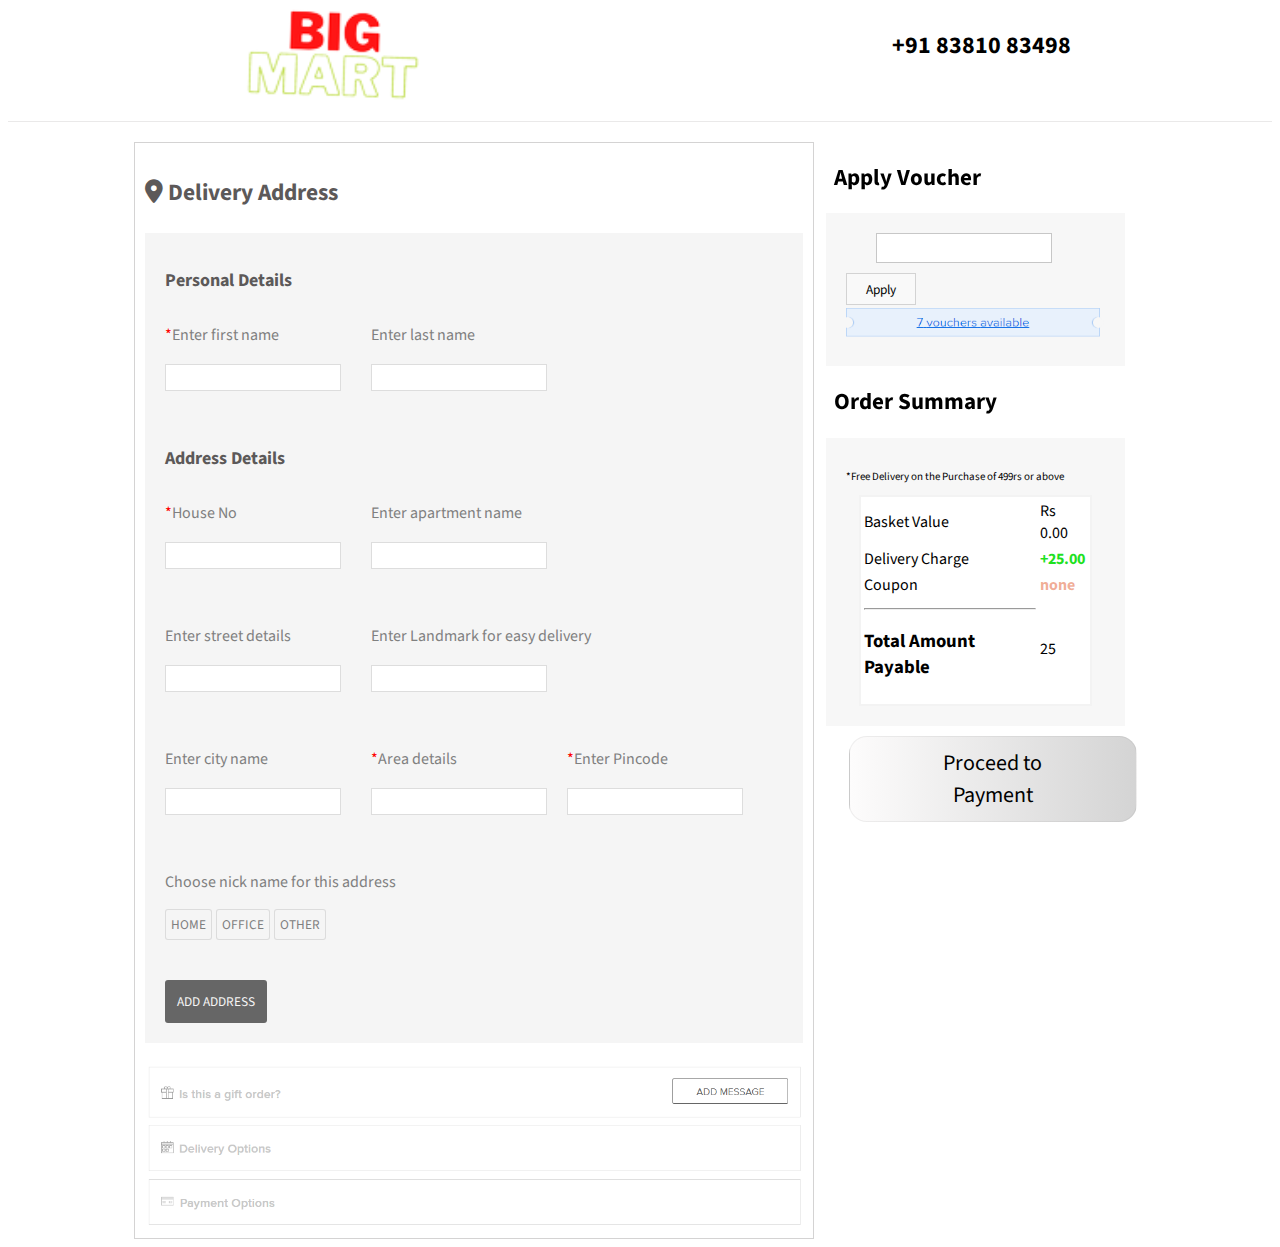
<file: checkout.html>
<!DOCTYPE html>
<html lang="en">

<head>
    <meta charset="UTF-8">
    <meta http-equiv="X-UA-Compatible" content="IE=edge">
    <meta name="viewport" content="width=device-width, initial-scale=1.0">
    <title>Checkout_delivery_address</title>
    <link rel="shortcut icon" href="./bigmart.png">
    <link rel="stylesheet" href="./all.min.css">
    <link rel="stylesheet" href="./checkout.css">
    <link rel="preconnect" href="https://fonts.googleapis.com">
    <link rel="preconnect" href="https://fonts.gstatic.com" crossorigin>
    <style>
        @import url('https://fonts.googleapis.com/css2?family=IBM+Plex+Serif:wght@400;500;600;700&family=Poppins&family=Source+Sans+Pro:wght@300&family=Tinos&display=swap');

        * {
            font-family: 'IBM Plex Serif', serif;
            font-family: 'Poppins', sans-serif;
            font-family: 'Source Sans Pro', sans-serif;
            /* font-family: serif; */
        }
    </style>

</head>

<body>
    <div id="nav">
        <img src="./bigmart.png" alt="">
        <h2>+91 83810 83498 </h2>
    </div>
    <div class="main">

        <div class="delivery">
            <h3><i class="fa-solid fa-location-dot"> </i> Delivery Address</h3>
            <div>
                <h2>Personal Details</h2>
                <div class="personal">

                    <div class="first">
                        <p><span style="color: red;">*</span>Enter first name</p>
                        <input type="text" id="First">
                    </div>
                    <div class="last">
                        <p>Enter last name</p>
                        <input type="text" id="Last">
                    </div>

                </div>
            </div>
            <!-- ----address details------ -->


            <div>
                <h2>Address Details </h2>
                <div class="personal">

                    <div class="first">
                        <p><span style="color: red;">*</span>House No</p>
                        <input type="text" id="House">
                    </div>
                    <div class="lasting">
                        <p>Enter apartment name</p>
                        <input type="text" id="apartment">
                    </div>

                </div>


            </div>
            <div class="personal">

                <div class="first">
                    <p><span style="color: red;"></span>Enter street details</p>
                    <input type="text" id="Street">
                </div>
                <div class="lasting">
                    <p>Enter Landmark for easy delivery</p>
                    <input type="text" id="Landmark">
                </div>

            </div>

            <!-- pincode  --------------------------------------------------- -->

            <div>
                <div class="personal">

                    <div class="first">
                        <p> Enter city name</p>
                        <input type="text" id="City">
                    </div>
                    <div class="last">
                        <p><span style="color: red;">*</span>Area details</p>
                        <input type="text" id="Area">
                    </div>
                    <div class="last">
                        <p><span style="color: red;">*</span>Enter Pincode</p>
                        <input type="text" id="Pincode">
                    </div>
                </div>
            </div>
            <!-- ---------------------dont cross delivery ------------------------>


            <!-- -------------------------------------choose nick name---------- -->
            <div id="nick">
                <p>Choose nick name for this address</p>

                <button>HOME</button>
                <button>OFFICE</button>
                <button>OTHER</button>

            </div>
            <div> <button id="Address">ADD ADDRESS</button>
            </div>
            <img src="./Down-checkout.png" alt="" id="checkdown">
        </div>

        <!-- ------------------------------------------ -->
        <div class="voucher">
            <h2>Apply Voucher</h2>
            <div>
                <form action="" id="form">
                    <input type="text" id="Couponcode">
                    <input type="submit" value="Apply" id="Apply">
                </form>
                <img src="./coupon.png" alt="" id="Cimg">
            </div>

            <!-- ------------------------------------------ -->

            <h2>Order Summary</h2>
            <div>
                <table>
                    <tbody>
                        <tr>
                            <td>Basket Value</td>
                            <td>Rs <Span id="val">0</Span></td>
                        </tr>
                        <tr>
                            <td>Delivery Charge</td>
                            <td><span id="free" style="color: rgb(31, 225, 31); font-weight: 700;">Free</span></td>
                        </tr>
                        <tr>
                            <td>Coupon</td>
                            <td><span id="AC" style="color: rgba(225, 83, 31, 0.467); font-weight: 700;">none</span>
                            </td>
                        </tr>
                        <tr>
                            <td id="line">
                                <hr>
                                <h3>Total Amount Payable</h3>
                            </td>
                            <td><span id="tot"></span></td>
                        </tr>
                        <tr>
                            <!-- <select name="" id="savings">
                                Total savings
                            </select> -->
                            <p style="font-size: 11px;">*Free Delivery on the Purchase of 499rs or above</p>
                        </tr>
                    </tbody>
                </table>
            </div>
            <button id="proceed">Proceed to Payment</button>
        </div>

    </div>

</body>
<script src="./checkout.js"></script>

</html>
</file>
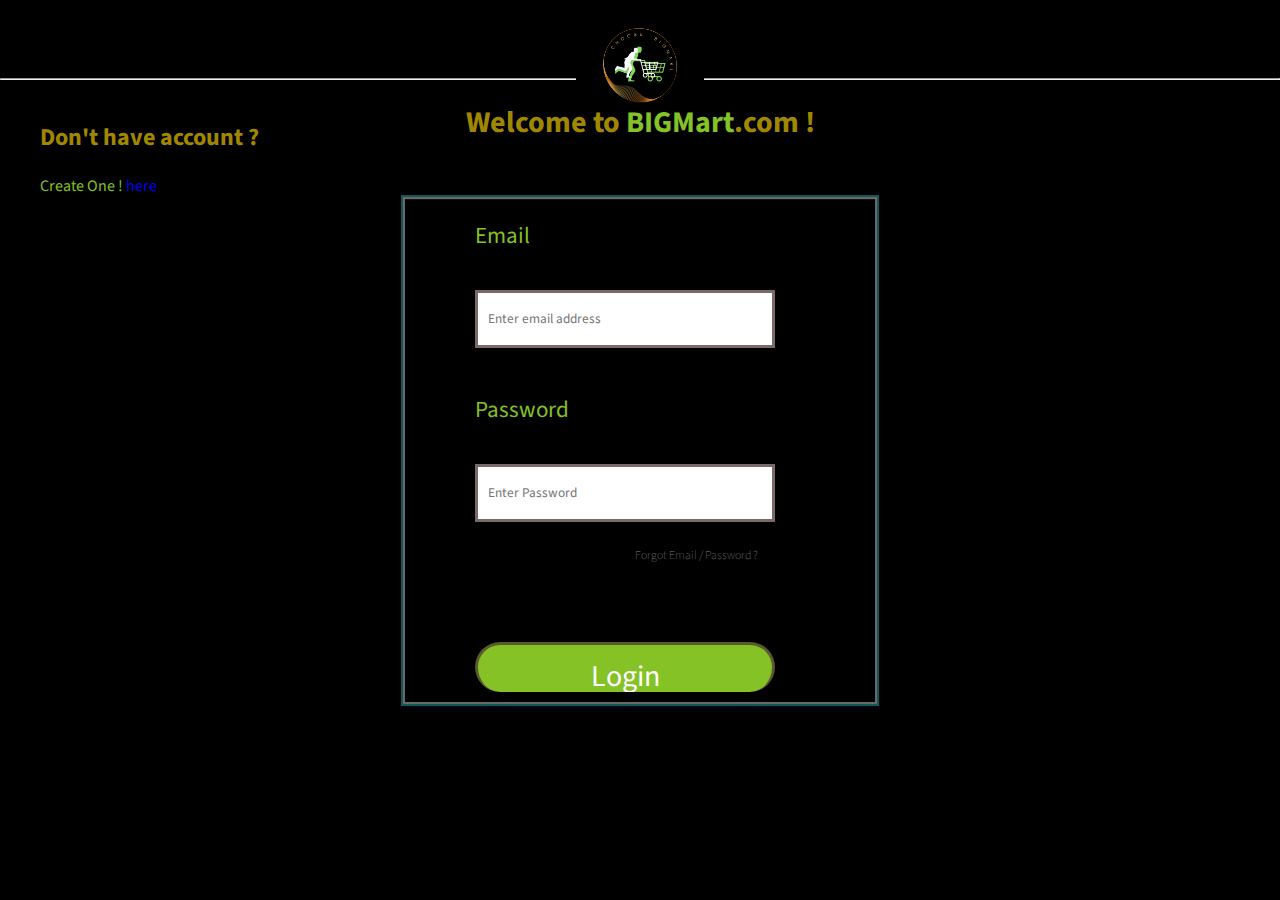
<file: login.html>
<!DOCTYPE html>
<html lang="en">

<head>
    <meta charset="UTF-8">
    <meta http-equiv="X-UA-Compatible" content="IE=edge">
    <meta name="viewport" content="width=device-width, initial-scale=1.0">
    <link rel="stylesheet" href="login.css">
    <link rel="shortcut icon" href="./bigmart.png">

    <style>
        @import url('https://fonts.googleapis.com/css2?family=IBM+Plex+Serif:wght@400;500;600;700&family=Poppins&family=Source+Sans+Pro:wght@300&family=Tinos&display=swap');

        * {
            font-family: 'IBM Plex Serif', serif;
            font-family: 'Poppins', sans-serif;
            font-family: 'Source Sans Pro', sans-serif;
            /* font-family: serif; */
        }
    </style>

    <title>Login-</title>
</head>

<body>
    <div>
        <div>
            <img src="./bigMart.com.png" id="back" alt="">
            <h2 id="we">Welcome to <span style=" color: #84c225;"> BIGMart</span>.com
                !</h2>
        </div>
    </div>
    <hr>
    <div id="one">
        <h2>Don't have account ? </h2>
        <span>Create One ! <a href="./signup.html">here</a></span>
    </div>
    <div class="main">

        <form action="">
            <label for="">Email</label>
            <input type="text" placeholder="Enter email address" id="email">
            <label for="">Password</label>
            <input type="password" placeholder="Enter Password" id="pass">
            <h5>Forgot Email / Password ?</h5>

            <input type="submit" value="Login" id="btn">

        </form>
    </div>
</body>
<script src="./login.js"></script>

</html>
</file>
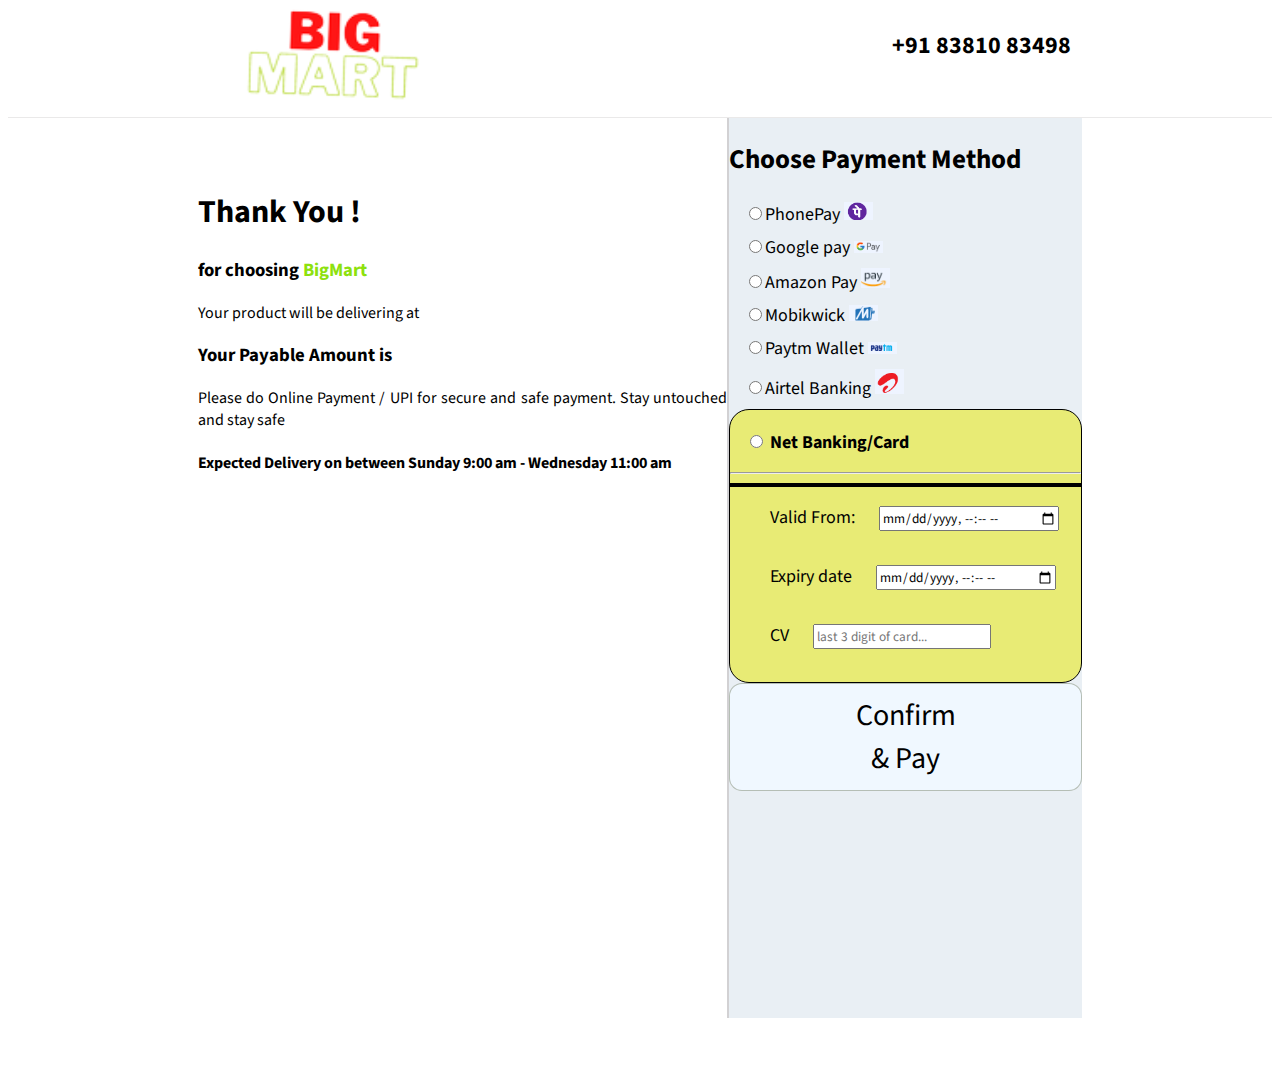
<file: payment.html>
<!DOCTYPE html>
<html lang="en">

<head>
    <meta charset="UTF-8">
    <meta http-equiv="X-UA-Compatible" content="IE=edge">
    <meta name="viewport" content="width=device-width, initial-scale=1.0">
    <title>Payment - page</title>
    <link rel="stylesheet" href="./all.min.css">
    <link rel="shortcut icon" href="./bigmart.png">

    <link rel="stylesheet" href="./payment.css">
    <link rel="preconnect" href="https://fonts.googleapis.com">
    <link rel="preconnect" href="https://fonts.gstatic.com" crossorigin>
    <link rel="shortcut icon" href="./bigMart.com-removebg-preview.png">

    <style>
        @import url('https://fonts.googleapis.com/css2?family=IBM+Plex+Serif:wght@400;500;600;700&family=Poppins&family=Source+Sans+Pro:wght@300&family=Tinos&display=swap');

        * {
            font-family: 'IBM Plex Serif', serif;
            font-family: 'Poppins', sans-serif;
            font-family: 'Source Sans Pro', sans-serif;
            /* font-family: serif; */
        }
    </style>
    <style>
        @import url('https://fonts.googleapis.com/css2?family=IBM+Plex+Serif:wght@400;500;600;700&family=Poppins&family=Source+Sans+Pro:wght@300&family=Tinos&display=swap');

        * {
            font-family: 'IBM Plex Serif', serif;
            font-family: 'Poppins', sans-serif;
            font-family: 'Source Sans Pro', sans-serif;
            /* font-family: serif; */
        }
    </style>
</head>

<body>
    <div id="nav">
        <a href="./index.html"><img src="./bigmart.png" alt=""></a>
        <h2>+91 83810 83498 </h2>
    </div>
    <div class="main">
        <div class="card">
            <h1 id="show"></h1>
            <h1>Thank You <span id="name"></span>!</h1>
            <h3>for choosing <span style="color: rgb(141, 225, 14);">BigMart</h2>
            </h3>

            <p>Your product will be delivering at <span id="location"></span></p>
            <h3>Your Payable Amount is <span id="total" style="color: red;"></span></h3>
            <p> Please do Online Payment / UPI for secure and safe payment. Stay untouched and stay safe </p>
            <h4>Expected Delivery on between Sunday 9:00 am - Wednesday 11:00 am </h4>


        </div>
        <div class="dash">
            <h2>Choose Payment Method

            </h2>
            <input type="radio" name="son" id="phonepay" value="phonepay" placeholder="sonu">PhonePay <img
                src="./phone.png" alt=""><br>
            <input type="radio" name="" id="gPay">Google pay <img src="./gpay.png" alt=""><br>
            <input type="radio" name="" id="amazon">Amazon Pay <img src="./amazon.png" alt=""><br>
            <input type="radio" name="" id="mobikwick">Mobikwick <img src="./Mobi.png" alt=""><br>
            <input type="radio" name="" id="paytm">Paytm Wallet <img src="./paytm'.png" alt=""><br>
            <input type="radio" name="" id="Net_Banking">Airtel Banking <img src="./Airtel.png" alt=""><br>
            <div id="in">
                <input type="radio" name="" id="card"> <b> Net Banking/Card</b>
                <br>
                <hr>
                <hr style="border: 2px solid rgb(0, 0, 0);">
                <ul>Valid From:
                    <input type="datetime-local" class="qcard">
                </ul>
                <ul>Expiry date
                    <input type="datetime-local" class="qcard">
                </ul>
                <ul>
                    CV <input type="password" name="" placeholder="last 3 digit of card..." id="">
                </ul>

            </div>
            <button type="click" id="confirm">Confirm & Pay</button>
        </div>
    </div>
</body>
<script>
    let data = JSON.parse(localStorage.getItem("final"))
    console.log(data);

    let nme = document.querySelector("#name");
    let loc = document.querySelector("#location");
    let total = document.querySelector("#total");



    nme.innerText = data[0].name;
    loc.innerText = data[0].house + " " + data[0].landmark + " " + data[0].street + " " + data[0].area + " " + data[0].pincode;

    total.innerText = data[0].total + ".00 only"


    // ---------------------------------------------------------------------------------------------------

    let details = document.querySelector(".qcard");
    let shower = document.querySelector("#show")
    let firm = document.querySelector("#confirm");
    firm.addEventListener("click", function () {

        let div = document.createElement("h2")
        div.innerText = "✅Payment  done Succefully!";
        // div.style.fontWeight = 00;
        let p = document.createElement("p");
        p.innerText = "redirecting to main page in 5 sec..."
        show.append(div, p)
        setTimeout(() => {
            window.location.href = "./index.html"
        }, 5000)
    })

</script>

</html>
</file>
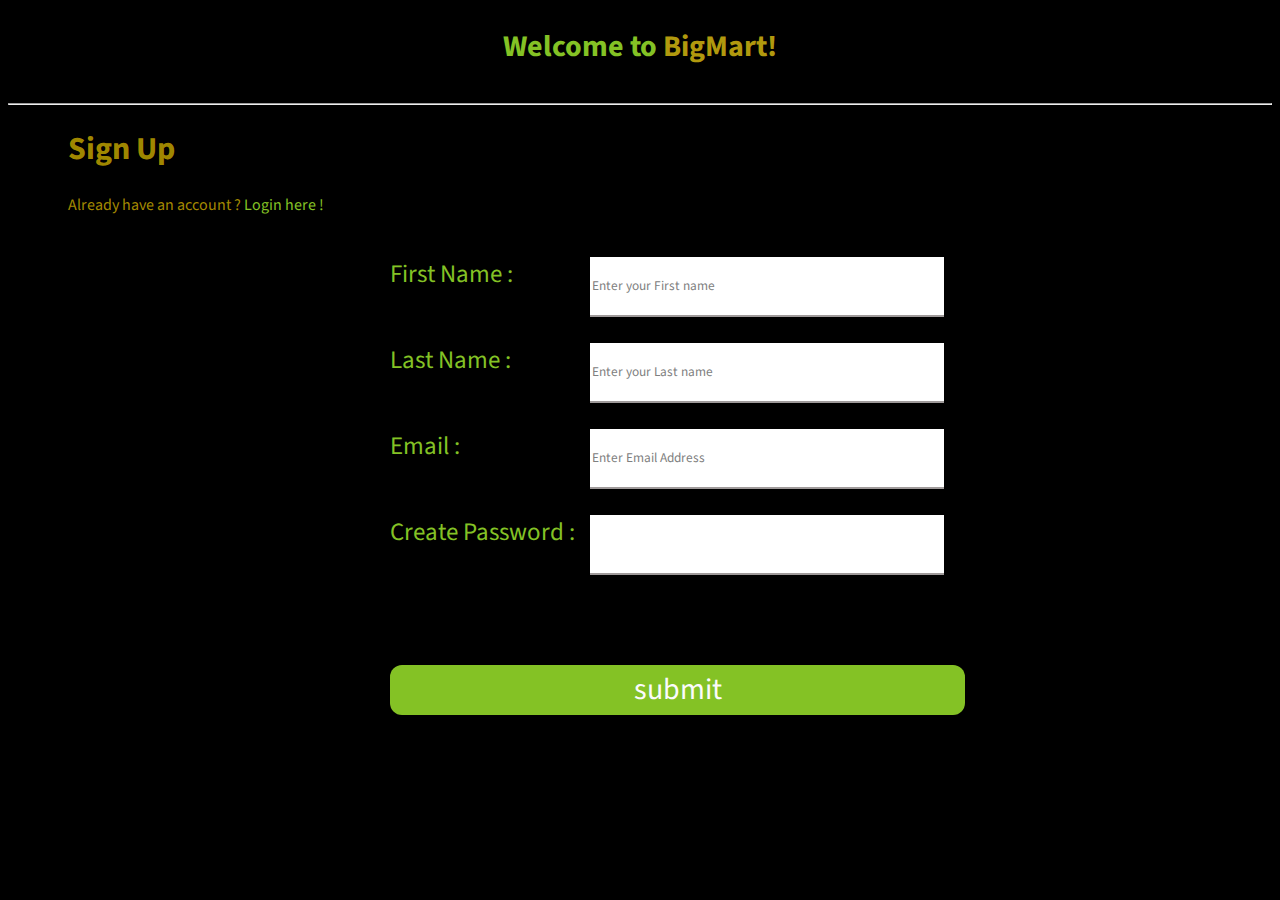
<file: signup.html>
<!DOCTYPE html>
<html lang="en">

<head>
    <meta charset="UTF-8">
    <meta http-equiv="X-UA-Compatible" content="IE=edge">
    <meta name="viewport" content="width=device-width, initial-scale=1.0">
    <title>Document</title>
    <link rel="shortcut icon" href="./bigmart.png">

    <link rel="stylesheet" href="./signup.css">
    <link rel="shortcut icon" href="./bigMart.com-removebg-preview.png">

    <style>
        @import url('https://fonts.googleapis.com/css2?family=IBM+Plex+Serif:wght@400;500;600;700&family=Poppins&family=Source+Sans+Pro:wght@300&family=Tinos&display=swap');

        * {
            font-family: 'IBM Plex Serif', serif;
            font-family: 'Poppins', sans-serif;
            font-family: 'Source Sans Pro', sans-serif;
            /* font-family: serif; */
        }
    </style>
</head>

<body>
    <div class="m">
        <h2>Welcome to <span style="color: rgb(177, 153, 14);"> BigMart!</span></h2>
    </div>
    <hr>
    <div id="one">
        <h1>Sign Up </h1>
        <p>Already have an account ? <span><a href="./login.html">Login here !</a></span></p>
    </div>
    <div class="main">

        <form action="login">
            <label for="first">First Name :</label>
            <input type="text" placeholder="Enter your First name" id="first">
            <label for="last">Last Name :</label>
            <input type="text" id="last" placeholder="Enter your Last name">
            <label for="email">Email :</label>
            <input type="text" id="email" placeholder="Enter Email Address">
            <label for="pass">Create Password :</label>
            <input type="password" id="pass" name="" id="password">




        </form>
        <input type="button" value="submit" id="sub">
    </div>
</body>
<script src="./signup.js"></script>

</html>
</file>
<file: checkout.css>
.personal {
    display: flex;
}

#contact {

    display: flex;
}

.green {
    background-color: green;
}

#nav {
    display: flex;
    justify-content: space-around;
    box-sizing: border-box;
    border-bottom: 1px solid rgba(135, 129, 129, 0.177);
    position: sticky;
    top: 0;
    background-color: white;
}

#nav>img {
    margin-bottom: 10px;
}

.main {
    display: flex;
    width: 80%;
    margin: auto;
    margin-top: 20px;


}

.delivery {
    width: 65%;
    display: grid;
    border: 1px solid rgba(93, 87, 87, 0.264);

    font-size: 20px;
    color: rgb(92, 89, 89);
    /* grid-template-columns: repeat(3, 100px); */
    padding: 10px;
}

.delivery p {
    color: gray;
}

.delivery input {
    height: 23px;
    border: 1px solid rgba(0, 0, 0, 0.132);
}

.delivery>div {
    padding: 20px;
    background-color: #F5F5F5;
}


.delivery>div>h2 {
    font-size: 18px;

}

.first {
    margin-right: 30px;
}

.last {
    margin-right: 20px;
}

#last,
#street,
#last {
    width: 370px;
}

.delivery p {
    font-size: 16px;
}

#nick>button {
    border-radius: 3px;

    border: 1px solid rgba(128, 128, 128, 0.21);

    background-color: #F5F5F5;
    padding: 5px;
    color: grey;
}

#checkdown {
    margin-top: 20px;
    width: 100%;
}

#Address {
    border: none;
    padding: 12px;
    border-radius: 3px;

    background-color: #666666;
    color: #F5F5F5;
}

.voucher {
    /* position: sticky; */
    /* top: 0; */
    width: 32%;
    /* border: 3px solid hotpink; */
    /* margin-left: 10px; */
}

.voucher>div {
    background-color: #F7F7F7;
    margin: auto;
    /* text-align: center; */

    padding: 20px;
    width: 80%;
}

.voucher input {
    height: 26px;
    border: 1px solid rgba(128, 128, 128, 0.44);
}

.voucher form input:nth-child(1) {
    margin-left: 30px;
    margin-bottom: 10px;
}

.voucher img {
    width: 100%;
}

.voucher h2 {
    font-size: 23px;
    position: relative;
    left: 20px;
}

#Apply {
    background-color: #F9F9F9;
    border: 1px solid rgba(128, 128, 128, 0.314);
    padding: 5px;
    width: 70px;
    height: 32px;
    /* padding-bottom: 10px; */
}

td {
    margin-bottom: 50px;
}

table {
    width: 90%;
    margin: auto;
    border: 2px solid rgba(141, 141, 141, 0.1);
    background-color: #ffffff;
}

#proceed {
    margin-left: 35px;
    margin-top: 10px;
    font-size: 22px;
    padding: 10px;
    padding-left: 70px;
    padding-right: 70px;



    border-radius: 18px;
    background-image: linear-gradient(to right, rgb(253, 252, 252), rgb(212, 212, 212));
    border: 1px solid rgba(128, 128, 128, 0.111);
}
</file>
<file: login.css>
body {
    margin: 0;
    /* padding: ; */
    /* background-image: url(./bigMart.com.png); */

    /* background-position: 30px; */
    height: 100vh;
    background-color: rgba(37, 31, 31, 0.029);
}

#back {
    width: 10%;
}

#we {
    /* background-color: aqua; */
    position: relative;
    top: -60px;
}

.main {
    border: 2px solid rgba(235, 227, 227, 0.46);
    box-shadow: rgba(20, 100, 100, 0.87) 0px 0px 0px 2px, rgba(6, 24, 44, 0.65) 0px 4px 6px -1px, rgba(255, 255, 255, 0.08) 0px 1px 0px inset;
    /* display: block; */
    width: 400px;
    margin: auto;
    padding-left: 70px;
    background-color: rgb(0, 0, 0);

    /* margin-top: 40px; */
}

div:first-child {
    /* background-color: #84c225;
    background-image: linear-gradient(rgb(23, 148, 23), rgba(33, 18, 18, 0.924), rgb(226, 204, 78), black);
    color: whitesmoke; */
    color: #84c225;
    text-align: center;
    font-size: 20px;
    box-sizing: border-box;

    /* margin: auto; */
    height: 70px;

    /* margin-top: 0; */
}


form {
    display: grid;
    grid-template-columns: 300px;
    gap: 10px;


}

form>label {
    font-size: large;
    font-size: 23px;
    text-shadow: 40px;
    margin-top: 20px;
    color: #84c225;
}

#one {
    margin-top: 40px;
    margin-left: 40px;
}

form>input {
    margin-top: 13px;
    border: none;
    padding-left: 10px;
    height: 50px;
    /* text-align: 20px; */
    border: 3px solid rgba(75, 52, 52, 0.736);
}

form>input::after {
    color: blue;
}

h5 {
    color: grey;
    position: relative;
    left: 160px;
    top: -20px;
    font-weight: 100;
    font-size: 12px;
}

#btn {
    /* border: 2px solid red; */
    color: white;
    font-size: 30px;
    border-radius: 25px;
    padding: 10px;
    background-color: #84c225;
    margin-bottom: 10px;
    border-bottom: none;
}

form {
    margin: auto;
    display: grid;
    /* grid-template-columns: repeat(2, 1fr); */
    gap: 25px 0px;

    color: #84c225;
    font-size: 25px;

}

h2,
p {
    color: rgba(255, 217, 0, 0.649);
}

span {
    color: #84c225;
    text-decoration: dotted;
}

a {
    text-decoration: double;
}

body {
    /* background-image: url(./SabjiMandi.com-removebg-preview.png); */
    background-repeat: no-repeat;
    /* background-size: contain; */
    background-color: rgb(0, 0, 0);

    background-position: center;
}

@media all and (max-width:1000px) and (min-width:500px) {

    #nav {
        margin-top: 0px;
        /* border: 2px solid green; */
        /* box-sizing: border-box; */
        margin: auto;

        /* height: 90px; */
        position: sticky;
        background-color: white;
        top: 0;
        /* width: 900px; */
    }

    .secnav {
        display: flex;
        align-items: flex-end;
        height: 70px;
        width: 30%;
        /* position: fixed; */
        /* margin-bottom: 100px; */
        /* top: 20px; */

        justify-content: space-between;
    }

    .secnav {
        display: flex;
        align-items: flex-end;
        height: 70px;
        /* position: fixed; */
        /* margin-bottom: 100px; */
        /* top: 20px; */

        justify-content: space-between;
    }



    .secnav>img {

        /* height: 150px; */
        /*00px; */
        margin-left: 50px;
        width: 210px;


        /* margin-bottom:0px; */




    }

    .fa-magnifying-glass {
        position: relative;
        /* left: -40px;
        top: 10px; */
        display: none;

    }

    form {
        /* margin-left: 30px; */
        /* height: 50px; */
        display: none;
    }

    form>input:nth-child(1) {
        width: 100%;
        /* height: 30px; */

    }

    form>input:nth-child(2) {
        /* height: 15px; */
        margin-left: 0px;
        border: 2px solid #84c225;
        background-color: #84c225;

    }

    .basket>div {
        width: 20px;
        display: none;
        background-color: #F2F2F2;

    }

    .off {
        display: none;
    }

    .smartBasket {
        display: grid;
        gap: 10px;
        /* text-align: center; */
        grid-template-columns: repeat(3, 1fr);
        background-color: rgb(54, 50, 50);

    }

    .sliding img {
        width: 100%;
    }

    .arrow1,
    .arrow2,
    .arrowq,
    .arroww {
        display: none;
    }

    #ByCategory>select {
        /* width: 285px; */
        /* height: 37px; */
        font-size: 17px;
        text-decoration: line;
        font-weight: 600;
        color: white;
        /* background-color: linear-gradiant(red, navy);
         */
        /* background-image: linear-gradient(gold, rgba(0, 0, 0, 0.924), rgb(23, 148, 23)); */
        background-color: #84c225;
        border: none;
        /* margin-right: 99px; */
        padding: 0px 92px 0px 0px;

    }

    .app {
        /* display: flex;
     */
        display: grid;
        grid-template-columns: repeat(2, 1fr);
        gap: 10px;
        /* border: 2px solid red; */

    }

    .winter-pro {
        display: grid;
        grid-template-columns: repeat(3, 1fr);
        gap: 10px;
        /* height: 50px; */
        /* border: 2px solid red; */

    }

    .provi-store {
        display: grid;
        grid-template-columns: repeat(2, 1fr);
        gap: 5px;
        /* height: 50px; */
        /* border: 2px solid red; */

    }

    .nour-card {
        display: grid;
        grid-template-columns: repeat(3, 1fr);
        gap: 5px;
        /* height: 50px; */
        /* border: 2px solid red; */

    }

    .home-card {
        display: grid;
        grid-template-columns: repeat(3, 1fr);
        gap: 5px;
        /* height: 50px; */
        /* border: 2px solid red; */

    }

    .clean-card {
        display: grid;
        grid-template-columns: repeat(2, 1fr);
        gap: 5px;
        /* height: 50px; */
        /* border: 2px solid red; */

    }

    .down img {
        width: 100%;
        /* background-color: 2px solid red; */
    }



    #dd {
        width: 10px;
        display: none;
    }
}

@media all and (max-width:499) and (min-width:150px) {

    #nav {
        margin-top: 0px;
        /* border: 2px solid green; */
        /* box-sizing: border-box; */
        margin: auto;

        /* height: 90px; */
        position: sticky;
        background-color: white;
        top: 0;
        /* width: 900px; */
    }

    .secnav {
        display: flex;
        align-items: flex-end;
        height: 35px;
        width: 30%;
        /* position: fixed; */
        /* margin-bottom: 100px; */
        /* top: 20px; */

        justify-content: space-between;
    }

    .secnav {
        display: flex;
        align-items: flex-end;
        height: 35px;
        /* position: fixed; */
        /* margin-bottom: 100px; */
        /* top: 20px; */

        justify-content: space-between;
    }



    .secnav>img {

        /* height: 150px; */
        /*00px; */
        margin-left: 50px;
        width: 105px;


        /* margin-bottom:0px; */




    }

    .fa-magnifying-glass {
        position: relative;
        /* left: -40px;
        top: 10px; */
        display: none;

    }

    form {
        /* margin-left: 30px; */
        /* height: 50px; */
        display: none;
    }

    form>input:nth-child(1) {
        width: 100%;
        /* height: 30px; */

    }

    form>input:nth-child(2) {
        /* height: 15px; */
        margin-left: 0px;
        border: 1px solid #84c225;
        background-color: #84c225;

    }

    .basket>div {
        width: 10px;
        display: none;
        background-color: #F2F2F2;

    }

    .off {
        display: none;
    }

    .smartBasket {
        display: grid;
        gap: 5px;
        /* text-align: center; */
        grid-template-columns: repeat(3, 1fr);
        background-color: rgb(54, 50, 50);

    }

    .sliding img {
        width: 100%;
    }

    .arrow1,
    .arrow2,
    .arrowq,
    .arroww {
        display: none;
    }

    #ByCategory>select {
        /* width: 285px; */
        /* height: 37px; */
        font-size: 12px;
        text-decoration: line;
        font-weight: 600;
        color: white;
        /* background-color: linear-gradiant(red, navy);
         */
        /* background-image: linear-gradient(gold, rgba(0, 0, 0, 0.924), rgb(23, 148, 23)); */
        background-color: #84c225;
        border: none;
        /* margin-right: 99px; */
        padding: 0px 52px 0px 0px;

    }

    .app {
        /* display: flex;
     */
        display: grid;
        grid-template-columns: repeat(1, 1fr);
        gap: 10px;
        /* border: 2px solid red; */

    }

    .winter-pro {
        display: grid;
        grid-template-columns: repeat(2, 1fr);
        gap: 10px;
        /* height: 50px; */
        /* border: 2px solid red; */

    }

    .provi-store {
        display: grid;
        grid-template-columns: repeat(1, 1fr);
        gap: 5px;
        /* height: 50px; */
        /* border: 2px solid red; */

    }

    .nour-card {
        display: grid;
        grid-template-columns: repeat(2, 1fr);
        gap: 5px;
        /* height: 50px; */
        /* border: 2px solid red; */

    }

    .home-card {
        display: grid;
        grid-template-columns: repeat(2, 1fr);
        gap: 5px;
        /* height: 50px; */
        /* border: 2px solid red; */

    }

    .clean-card {
        display: grid;
        grid-template-columns: repeat(1, 1fr);
        gap: 5px;
        /* height: 50px; */
        /* border: 2px solid red; */

    }

    .down img {
        width: 100%;
        /* background-color: 2px solid red; */
    }



    #dd {
        width: 10px;
        display: none;
    }
}
</file>
<file: payment.css>
#nav {
    display: flex;
    justify-content: space-around;
    box-sizing: border-box;
    border-bottom: 1px solid rgba(135, 129, 129, 0.177);
    position: sticky;
    top: 0;
    background-color: white;
}

#nav>img {
    margin-bottom: 10px;
}

.main {
    margin-top: 30px;
    width: 70%;
    margin: auto;
    display: flex;
}

.card {

    /* border: 2px solid red; */
    height: 100vh;
    width: 60%;
    margin-top: 50px;
    /* margin: auto; */
    text-align: justify;
}

.dash {
    /* border: 2px solid green; */
    width: 40%;
    border-left: 2px solid rgba(189, 181, 181, 0.533);

    background-color: rgba(165, 188, 208, 0.242);

    font-size: 18px;
    height: 100vh;

}

.dash img {
    width: 29px;
}

input {
    margin-left: 20px;
    margin-bottom: 15px;
}

#in {
    padding-top: 20px;
    border: 1px solid black;
    border-radius: 20px;
    background-color: rgba(231, 231, 9, 0.54);
}

#in>input {
    background-color: black;
}

#confirm {
    font-size: 30px;
    border-radius: 13px;
    background-color: aliceblue;
    border: 1px solid rgba(132, 141, 120, 0.544);
    /* border: 3px solid red; */
    padding: 10px;
    padding-left: 121px;
    padding-right: 121px;
    display: block;
    margin: auto;

}
</file>
<file: signup.css>
form {
    margin: auto;
    display: grid;
    /* grid-template-columns: repeat(2, 1fr); */
    gap: 25px 0px;
    position: relative;
    top: -50px;
    color: #84c225;
    font-size: 25px;

}

#one {
    /* position: relative; */
    /* top: 10px; */
    /* margin-top: 10px; */
    margin-left: 60px;
}



form+input {
    margin-top: 40px;
    height: 50px;
    width: 115%;
    font-size: 30px;
    color: rgb(251, 251, 251);
    /* margin: auto; */
    /* margin-left: 50px; */

    background-color: #84c225;
    border: none;
    border-radius: 12px;
}

form>input::placeholder {
    color: grey;
}

form>input {
    width: 350px;
    margin-top: -60px;
    margin-left: 200px;
    border: none;
    border-bottom: 2px solid rgba(82, 74, 74, 0.556);
}

.main {

    /* width: 400px; */
    margin: auto;
    margin-top: 90px;
    /* border: 2px solid red; */
    width: 500px;

}

body {
    /* background-image: url(./SabjiMandi.com-removebg-preview.png); */
    background-repeat: no-repeat;
    /* background-size: contain; */
    background-color: black;
    background-position: center;
}

h1,
p {
    color: rgba(255, 217, 0, 0.649);
}

span a {
    color: #84c225;
    text-decoration: dotted;
}

.m {
    color: #84c225;
    text-align: center;
    font-size: 20px;
    box-sizing: border-box;
    margin-bottom: 0;
    padding-bottom: 0;
    /* margin: auto; */
    height: 70px;

}
</file>
